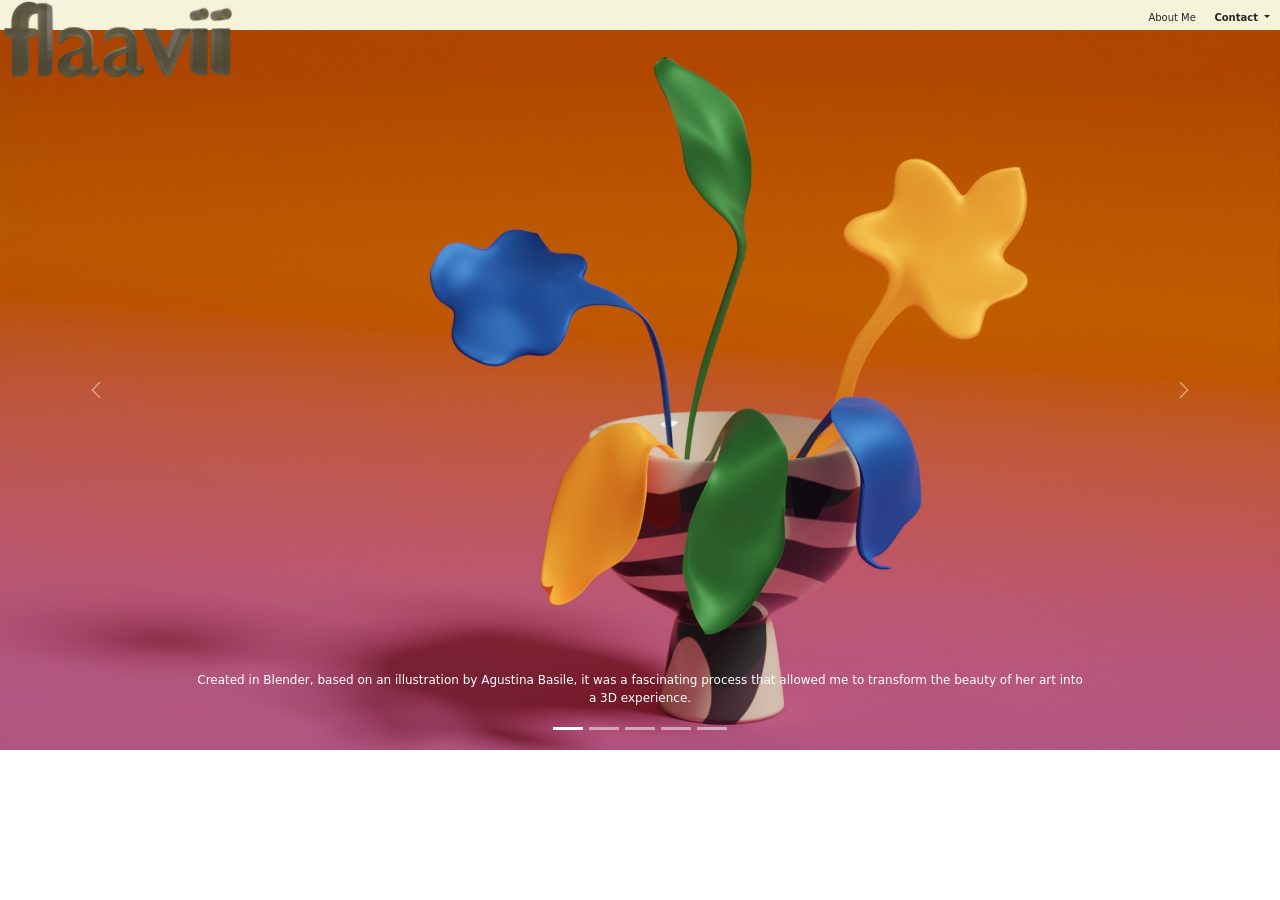
<file: index.html>
<!doctype html>
<html lang="en">
  <head>
    <meta charset="utf-8">
    <meta name="viewport" content="width=device-width, initial-scale=1">
    <title>flaavii</title>
    <!-- mi css -->
	<link rel="stylesheet" href="./index.css">
	<!-- CSS bootstrap -->
    <link href="https://cdn.jsdelivr.net/npm/bootstrap@5.3.0-alpha1/dist/css/bootstrap.min.css" rel="stylesheet" integrity="sha384-GLhlTQ8iRABdZLl6O3oVMWSktQOp6b7In1Zl3/Jr59b6EGGoI1aFkw7cmDA6j6gD" crossorigin="anonymous">
  </head>
  <body>

<!-- Modal -->
<div class="modal" id="exampleModal" tabindex="-1" aria-labelledby="exampleModalLabel" aria-hidden="true">
  <div class="modal-dialog modal-lg ">
    <div class=" modal-content">
      <div class="modalcolor modal-header">
        <button type="button" class="btn-close" data-bs-dismiss="modal" aria-label="Close"></button>
      </div>
      <div class="modaltransp modal-body d-flex">
        <img class="w-25 m-5" src="./img/flaavii.jpg" alt="imagen del rostro de flaavii">
        <div id="p">
      <p class="m-5">
        I am passionate about the idea of being at the forefront of technology and contributing to the creation of innovative solutions that have a positive impact on people's lives, bringing my thoughts to life and observing how users interact with my creations.
      </p>
      <p class="m-5">
        Open to new opportunities and challenges, my passion and skills in the world of technology will be a great addition to any team or project.
      </p>
    </div>
    
      </div>
    </div>
  </div>
</div>

<!--Nav-->

<nav class="pt-2">
<ul class="nav justify-content-end">
  <li>
    <button id="myButton" type="button" class="btn" data-bs-toggle="modal" data-bs-target="#exampleModal">
    About Me
    </button>
    </li>
    <li class="nav-item dropdown">
      <a id="contact"  class="nav-link dropdown-toggle" href="#" role="button" data-bs-toggle="dropdown" aria-expanded="false">
        Contact
      </a>
      <ul class="dropdown-menu">
        <li><a class="dropdown-item" href="http://linkedin.com/in/flavia-licropani" target="_blank">Linked In</a></li>
        <li><a class="dropdown-item" href="https://github.com/flaavii?tab=repositories" target="_blank">Git Hub</a></li>
        <li><hr class="dropdown-divider"></li>
        <li><a class="dropdown-item" href="https://bio.site/flaa.vii" target="_blank" >bio.site</a></li>
      </ul>
    </li>
</ul>
</nav>


<!--flaavii3d-->
    <div class="container">
      <img class="fixed-top flaavii" src="./img/flaavii.png">
    </div>
   

<!--carousel img3d-->
<div id="carouselExampleCaptions" class="carousel slide">
  <div class="carousel-indicators">
    <button type="button" data-bs-target="#carouselExampleCaptions" data-bs-slide-to="0" class="active" aria-current="true" aria-label="Slide 1"></button>
    <button type="button" data-bs-target="#carouselExampleCaptions" data-bs-slide-to="1" aria-label="Slide 2"></button>
    <button type="button" data-bs-target="#carouselExampleCaptions" data-bs-slide-to="2" aria-label="Slide 3"></button>
    <button type="button" data-bs-target="#carouselExampleCaptions" data-bs-slide-to="3" aria-label="Slide 4"></button>
    <button type="button" data-bs-target="#carouselExampleCaptions" data-bs-slide-to="4" aria-label="Slide 5"></button>	

  </div>
  <div class="carousel-inner">
    <div class="carousel-item active">
      <img src="./img/jarron-de-flores.jpg" class="d-block w-100" alt="...">
      <div class="carousel-caption d-none d-md-block">
        <p id="p">Created in Blender, based on an illustration by Agustina Basile, it was a fascinating process that allowed me to transform the beauty of her art into a 3D experience.</p>
      </div>
    </div>
    <div class="carousel-item">
      <img src="./img/toro-vidrio.png" class="d-block w-100" alt="...">
      <div class="carousel-caption d-none d-md-block">
        <p id="p">Modeled and textured in Blender, based on an illustration by Pedro Argel, Argentine tattoo artist.</p>
      </div>
    </div>
    <div class="carousel-item">
      <img src="./img/magnalum.png" class="d-block w-100" alt="...">
      <div class="carousel-caption d-none d-md-block">
        <p id="p">Mockup generated in Blender for luminaire presentation, creation by Leila Piñeiro for Magnalum Iluminación.</p>
      </div>
    </div>
	  <div class="carousel-item">
      <img src="./img/branding.png" class="d-block w-100" alt="...">
      <div class="carousel-caption d-none d-md-block">
        <p id="p">Toro Blanco logo modeled in Blender and procedural texture creation for use in marketing campaigns in Meta Spark Studio.</p>
      </div>
    </div>
    <div class="carousel-item">
      <img src="./img/blue.png" class="d-block w-100" alt="...">
      <div class="carousel-caption d-none d-md-block">
        <p id="p">Sculpture made in Blender from a 2D illustration made by the Argentine artist Horacio Rubianes.</p>
      </div>
    </div>
  </div>
  <button class="carousel-control-prev" type="button" data-bs-target="#carouselExampleCaptions" data-bs-slide="prev">
    <span class="carousel-control-prev-icon" aria-hidden="true"></span>
    <span class="visually-hidden">Previous</span>
  </button>
  <button class="carousel-control-next" type="button" data-bs-target="#carouselExampleCaptions" data-bs-slide="next">
    <span class="carousel-control-next-icon" aria-hidden="true"></span>
    <span class="visually-hidden">Next</span>
  </button>
</div>
    <script src="https://cdn.jsdelivr.net/npm/bootstrap@5.3.0-alpha1/dist/js/bootstrap.bundle.min.js" integrity="sha384-w76AqPfDkMBDXo30jS1Sgez6pr3x5MlQ1ZAGC+nuZB+EYdgRZgiwxhTBTkF7CXvN" crossorigin="anonymous"></script>
  </body>
</html>
</file>
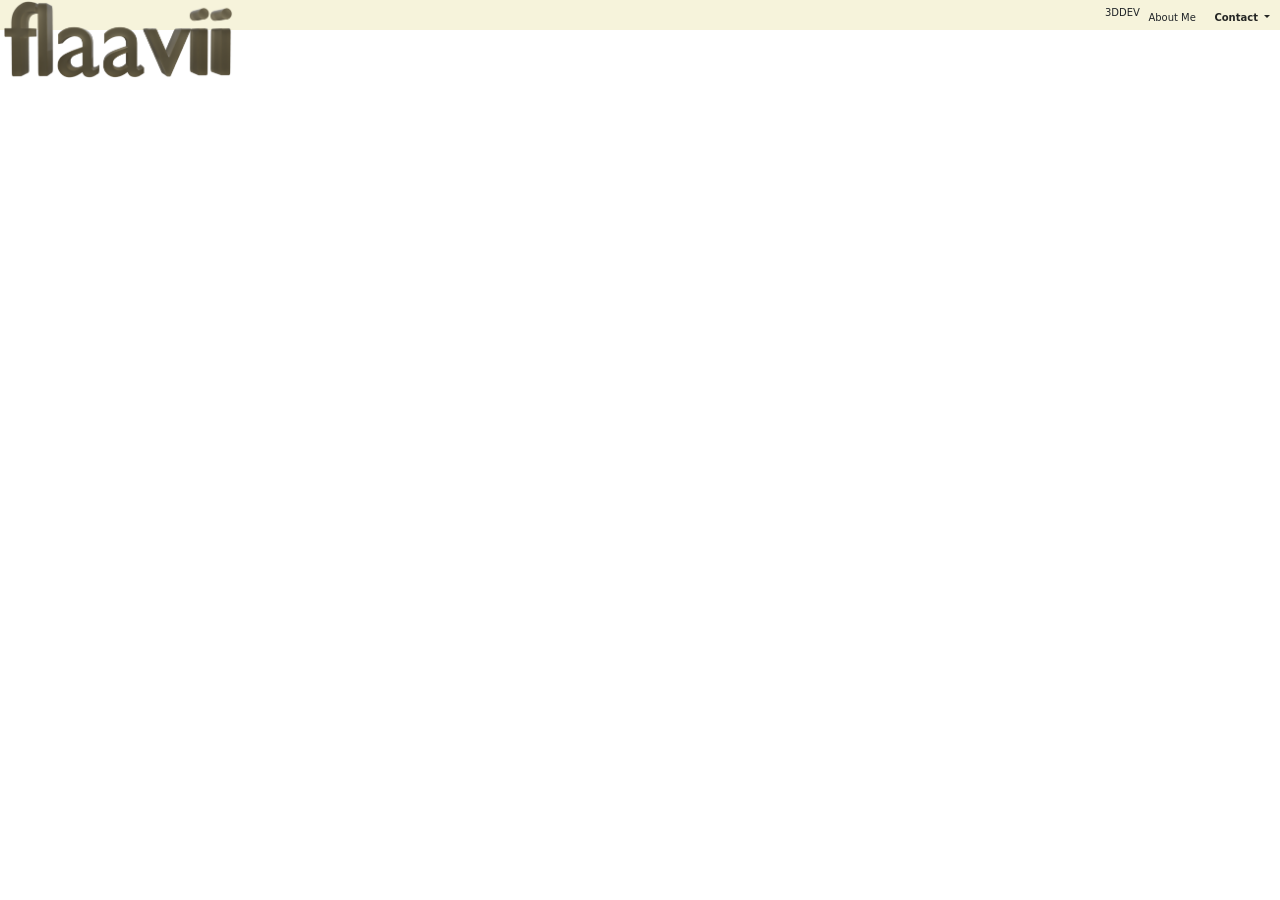
<file: dev.html>
<!doctype html>
<html lang="en">
  <head>
    <meta charset="utf-8">
    <meta name="viewport" content="width=device-width, initial-scale=1">
    <title>flaavii</title>
    <!-- mi css -->
	<link rel="stylesheet" href="./index.css">
	<!-- CSS bootstrap -->
    <link href="https://cdn.jsdelivr.net/npm/bootstrap@5.3.0-alpha1/dist/css/bootstrap.min.css" rel="stylesheet" integrity="sha384-GLhlTQ8iRABdZLl6O3oVMWSktQOp6b7In1Zl3/Jr59b6EGGoI1aFkw7cmDA6j6gD" crossorigin="anonymous">
  </head>
  <body>

<!-- Modal -->
<div class="modal fade" id="exampleModal" tabindex="-1" aria-labelledby="exampleModalLabel" aria-hidden="true">
  <div class="modal-dialog modal-lg">
    <div class="modal-content">
      <div class="modal-header">
        <button type="button" class="btn-close" data-bs-dismiss="modal" aria-label="Close"></button>
      </div>
      <div class="modal-body d-flex">
        <img class="w-25 m-5" src="./img/flaavii.jpg" alt="imagen del rostro de flaavii">
        <div id="p">
      <p class="mt-5">
        I love the challenge of taking an idea and turning it into a tangible reality, and there is nothing more exciting to me than seeing how users interact with the solutions I have created.
        I am passionate about the idea of ​​being at the forefront of technology and contributing to the creation of innovative solutions that have a positive impact on people's lives.
        I am always open to new opportunities and challenges, and I am sure that with my passion and skills in the tech world, I can be a great addition to any team or project.
      </p>
    </div>
    
      </div>
    </div>
  </div>
</div>

<!--Nav-->

<nav class="pt-2">
<ul class="nav justify-content-end">
  <li><a class="dropdown-item" href="./index.html" target="_blank">3D</a></li>
  <li><a class="dropdown-item" href="./dev.html" target="_blank">DEV</a></li>
  <li>
    <button id="myButton" type="button" class="btn" data-bs-toggle="modal" data-bs-target="#exampleModal">
    About Me
    </button>
    </li>
    <li class="nav-item dropdown">
      <a id="contact"  class="nav-link dropdown-toggle" href="#" role="button" data-bs-toggle="dropdown" aria-expanded="false">
        Contact
      </a>
      <ul class="dropdown-menu">
        <li><a class="dropdown-item" href="https://www.linkedin.com/in/licropanif/" target="_blank">Linked In</a></li>
        <li><a class="dropdown-item" href="https://github.com/flaavii?tab=repositories" target="_blank">Git Hub</a></li>
        <li><hr class="dropdown-divider"></li>
        <li><a class="dropdown-item" href="http://www.instagram.com/flaa.vii" target="_blank" >Instagram</a></li>
      </ul>
    </li>
</ul>
</nav>


<!--flaavii3d-->
    <div class="container">
      <img class="fixed-top flaavii" src="./img/flaavii.png">
    </div>
   

    <script src="https://cdn.jsdelivr.net/npm/bootstrap@5.3.0-alpha1/dist/js/bootstrap.bundle.min.js" integrity="sha384-w76AqPfDkMBDXo30jS1Sgez6pr3x5MlQ1ZAGC+nuZB+EYdgRZgiwxhTBTkF7CXvN" crossorigin="anonymous"></script>
  </body>
</html>
</file>
<file: index.css>
* {
    padding: 0;
    margin: 0;
     }
  
  html {
    font-size: 62.5%;
      }
  
  body {
    overflow-x: hidden 100%; }

nav {
  background-color: #f6f3db;
 
}

li{
  text-align: end;
  font-weight: bold;

}

#p {
  font-size: 1.2rem;
  margin: 2% 0;
}

.flaavii {
  width: 18%;
  margin-left: 0.2%;
}

#contact {
  color: #252624;
}

#descr{ 
  font-size: 1.3rem;

}

.modalcolor {
  background-color:#f8f4d5;
  
}

.modaltransp{
  background-color:#f6f3dba8;
}
</file>
